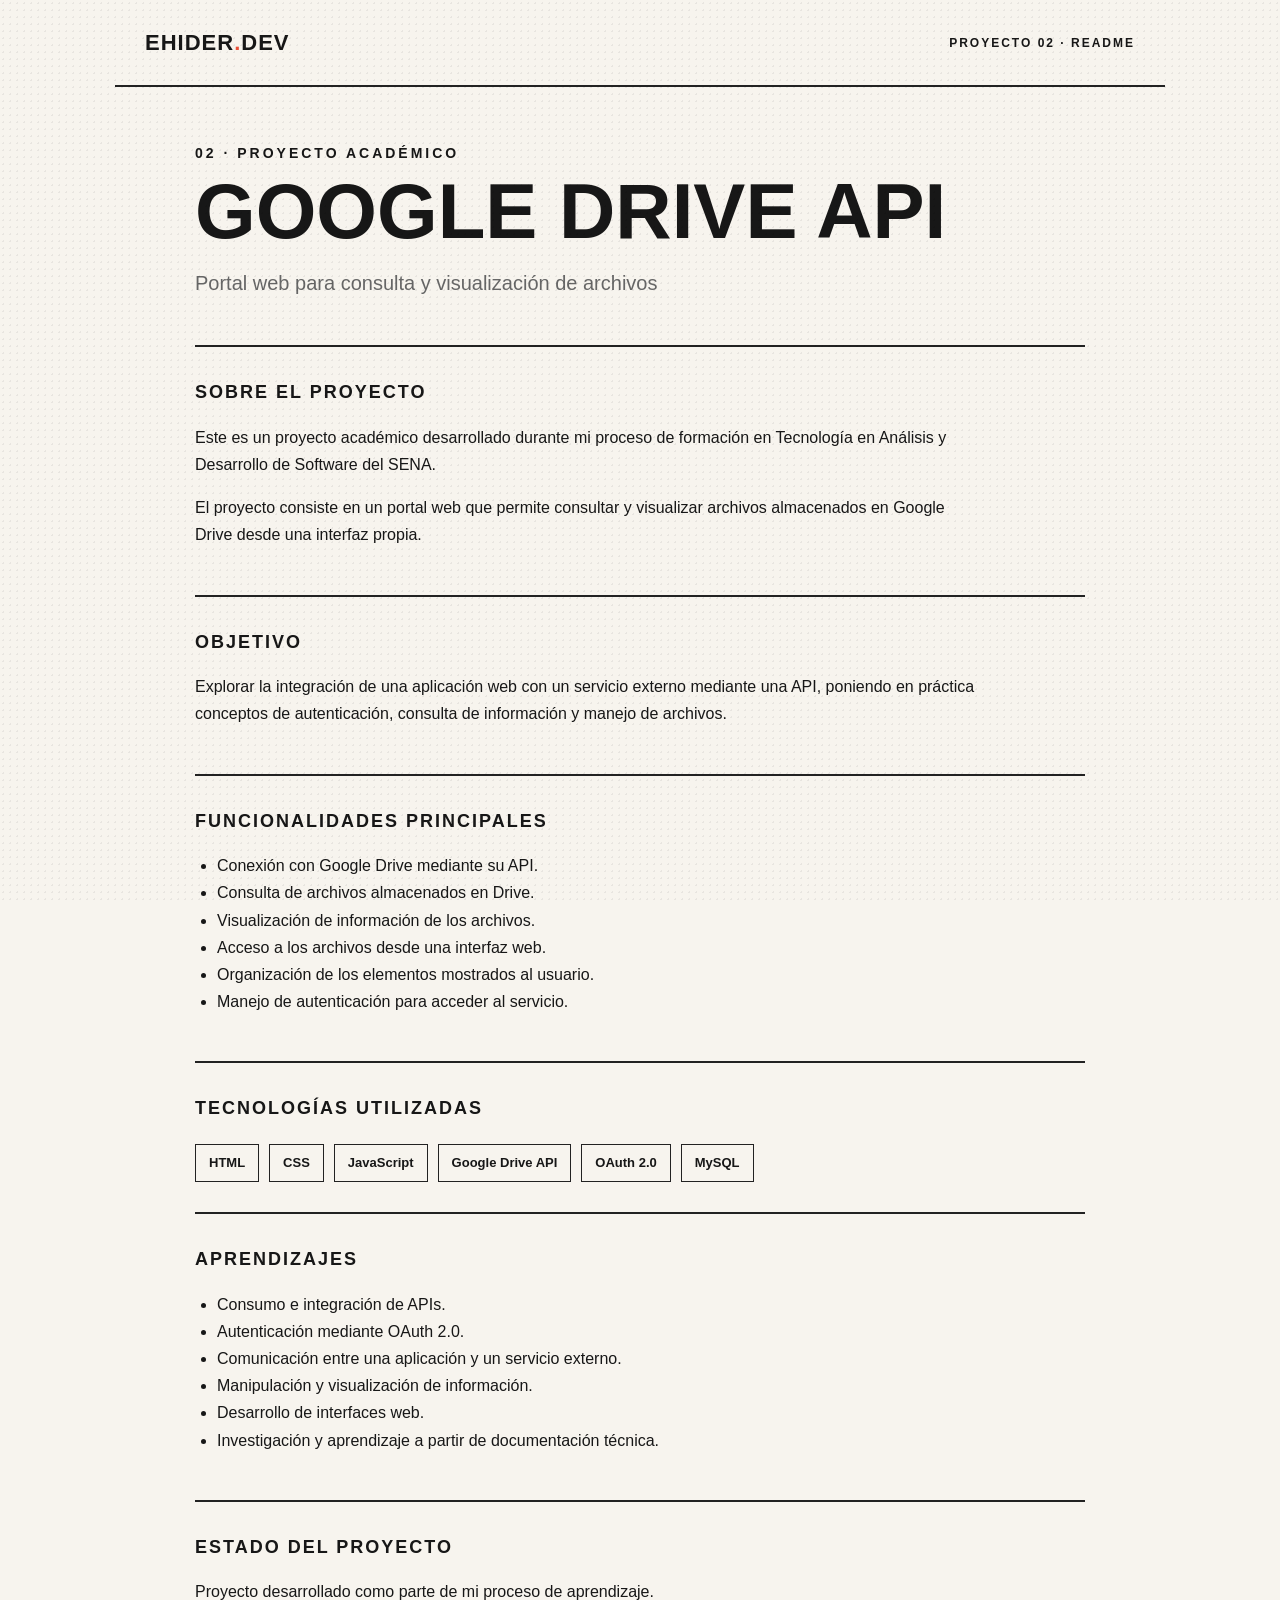
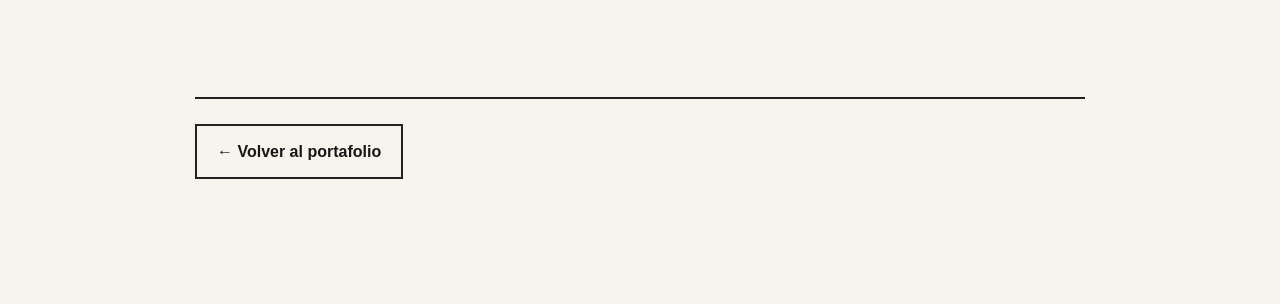
<file: readmes/google-drive.html>
<!DOCTYPE html>
<html lang="es">
<head>
<meta charset="UTF-8">
<meta name="viewport" content="width=device-width, initial-scale=1.0">
<title>Google Drive API — README</title>
<link rel="stylesheet" href="readme.css">
</head>
<body>
<nav class="readme-nav">
<div class="brand">EHIDER<span>.</span>DEV</div>
<div class="volume">PROYECTO 02 · README</div>
</nav>
<main class="readme">
<div class="project-number">02 · PROYECTO ACADÉMICO</div>
<h1>Google Drive API</h1>
<div class="subtitle">Portal web para consulta y visualización de archivos</div>
<section class="section"><h2>Sobre el proyecto</h2><p>Este es un proyecto académico desarrollado durante mi proceso de formación en Tecnología en Análisis y Desarrollo de Software del SENA.</p><p>El proyecto consiste en un portal web que permite consultar y visualizar archivos almacenados en Google Drive desde una interfaz propia.</p></section>
<section class="section"><h2>Objetivo</h2><p>Explorar la integración de una aplicación web con un servicio externo mediante una API, poniendo en práctica conceptos de autenticación, consulta de información y manejo de archivos.</p></section>
<section class="section"><h2>Funcionalidades principales</h2><ul><li>Conexión con Google Drive mediante su API.</li><li>Consulta de archivos almacenados en Drive.</li><li>Visualización de información de los archivos.</li><li>Acceso a los archivos desde una interfaz web.</li><li>Organización de los elementos mostrados al usuario.</li><li>Manejo de autenticación para acceder al servicio.</li></ul></section>
<section class="section"><h2>Tecnologías utilizadas</h2><div class="tags"><span>HTML</span><span>CSS</span><span>JavaScript</span><span>Google Drive API</span><span>OAuth 2.0</span><span>MySQL</span></div></section>
<section class="section"><h2>Aprendizajes</h2><ul><li>Consumo e integración de APIs.</li><li>Autenticación mediante OAuth 2.0.</li><li>Comunicación entre una aplicación y un servicio externo.</li><li>Manipulación y visualización de información.</li><li>Desarrollo de interfaces web.</li><li>Investigación y aprendizaje a partir de documentación técnica.</li></ul></section>
<section class="section"><h2>Estado del proyecto</h2><p>Proyecto desarrollado como parte de mi proceso de aprendizaje.</p></section>
<div class="footer-actions">
<a href="https://ehider18.github.io/" class="btn">← Volver al portafolio</a>
</div>
</main>
</body>
</html>
</file>
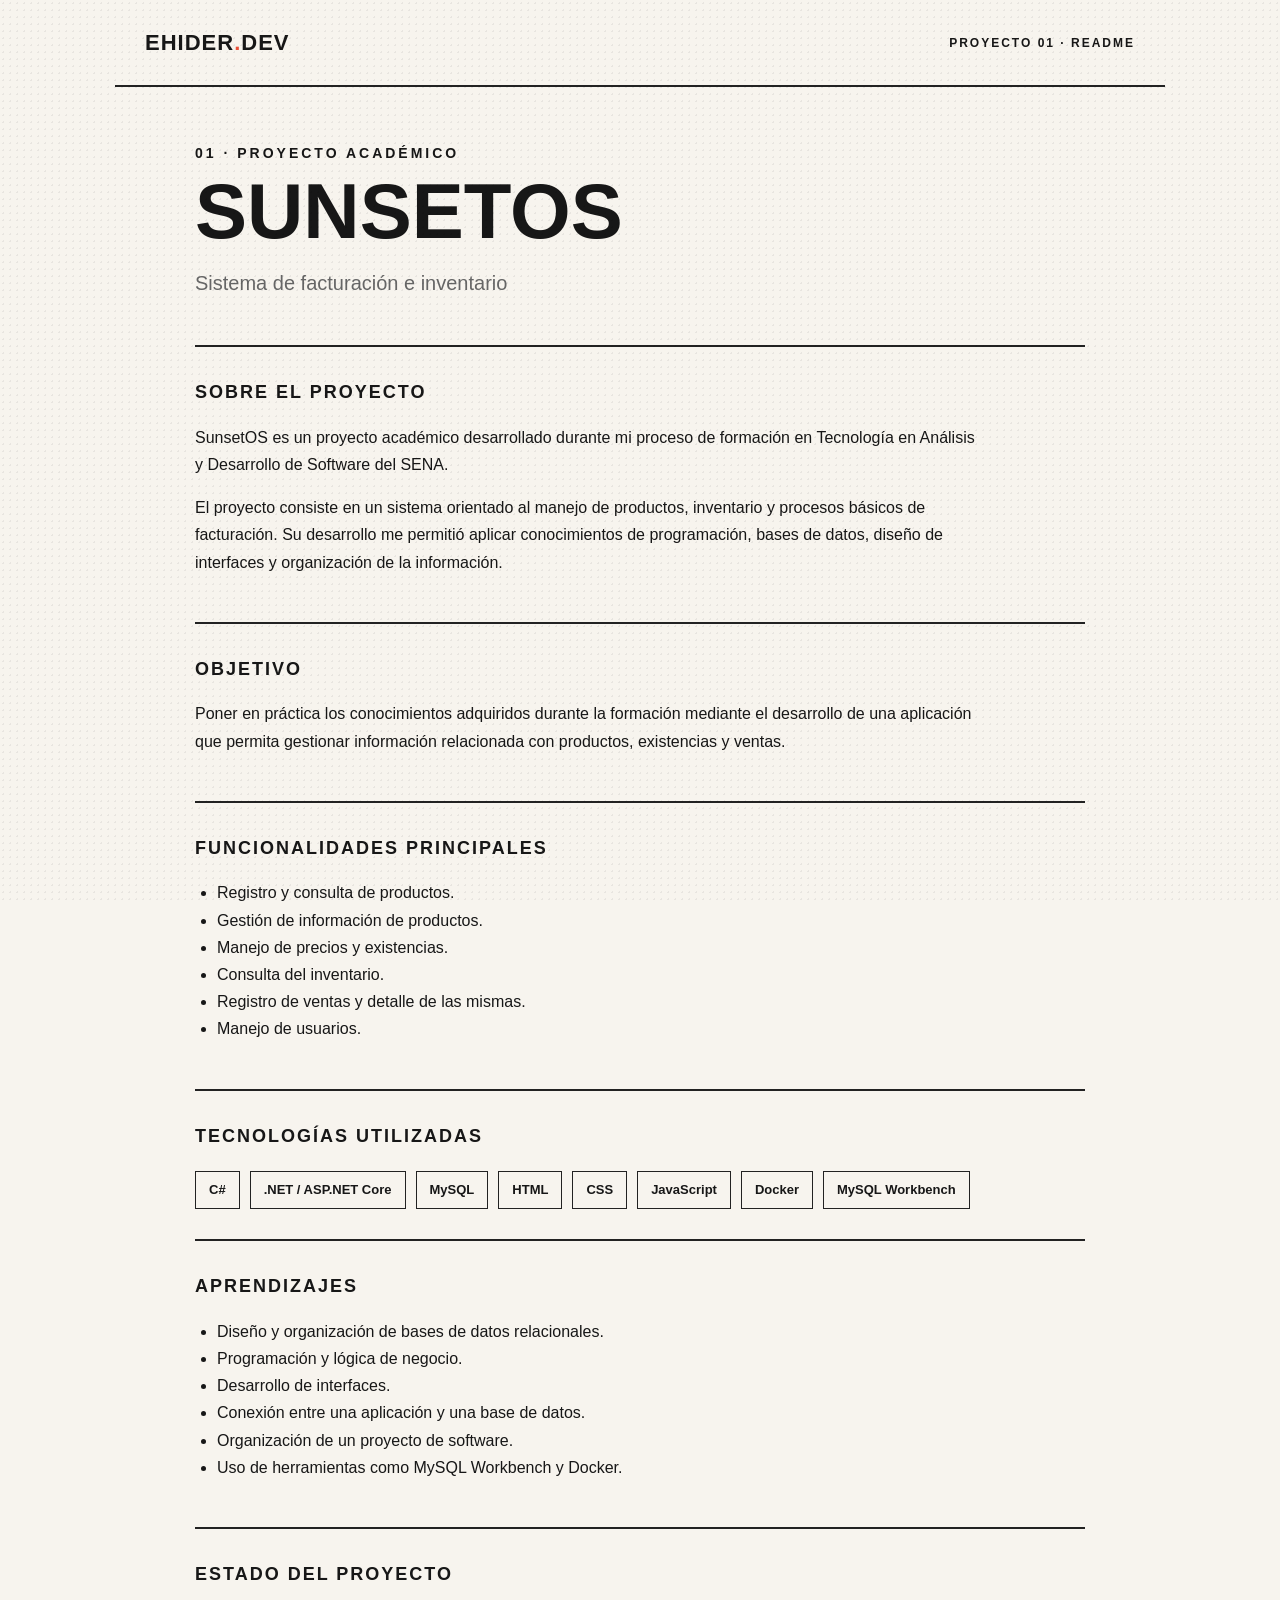
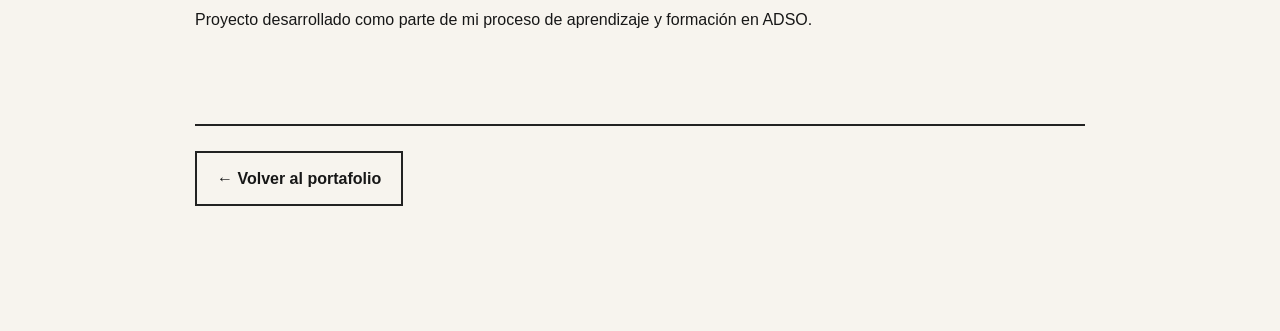
<file: readmes/sunsetos.html>
<!DOCTYPE html>
<html lang="es">
<head>
<meta charset="UTF-8">
<meta name="viewport" content="width=device-width, initial-scale=1.0">
<title>SunsetOS — README</title>
<link rel="stylesheet" href="readme.css">
</head>
<body>
<nav class="readme-nav">
<div class="brand">EHIDER<span>.</span>DEV</div>
<div class="volume">PROYECTO 01 · README</div>
</nav>
<main class="readme">
<div class="project-number">01 · PROYECTO ACADÉMICO</div>
<h1>SunsetOS</h1>
<div class="subtitle">Sistema de facturación e inventario</div>
<section class="section"><h2>Sobre el proyecto</h2><p>SunsetOS es un proyecto académico desarrollado durante mi proceso de formación en Tecnología en Análisis y Desarrollo de Software del SENA.</p><p>El proyecto consiste en un sistema orientado al manejo de productos, inventario y procesos básicos de facturación. Su desarrollo me permitió aplicar conocimientos de programación, bases de datos, diseño de interfaces y organización de la información.</p></section>
<section class="section"><h2>Objetivo</h2><p>Poner en práctica los conocimientos adquiridos durante la formación mediante el desarrollo de una aplicación que permita gestionar información relacionada con productos, existencias y ventas.</p></section>
<section class="section"><h2>Funcionalidades principales</h2><ul><li>Registro y consulta de productos.</li><li>Gestión de información de productos.</li><li>Manejo de precios y existencias.</li><li>Consulta del inventario.</li><li>Registro de ventas y detalle de las mismas.</li><li>Manejo de usuarios.</li></ul></section>
<section class="section"><h2>Tecnologías utilizadas</h2><div class="tags"><span>C#</span><span>.NET / ASP.NET Core</span><span>MySQL</span><span>HTML</span><span>CSS</span><span>JavaScript</span><span>Docker</span><span>MySQL Workbench</span></div></section>
<section class="section"><h2>Aprendizajes</h2><ul><li>Diseño y organización de bases de datos relacionales.</li><li>Programación y lógica de negocio.</li><li>Desarrollo de interfaces.</li><li>Conexión entre una aplicación y una base de datos.</li><li>Organización de un proyecto de software.</li><li>Uso de herramientas como MySQL Workbench y Docker.</li></ul></section>
<section class="section"><h2>Estado del proyecto</h2><p>Proyecto desarrollado como parte de mi proceso de aprendizaje y formación en ADSO.</p></section>
<div class="footer-actions">
<a href="https://ehider18.github.io/" class="btn">← Volver al portafolio</a>
</div>
</main>
</body>
</html>
</file>
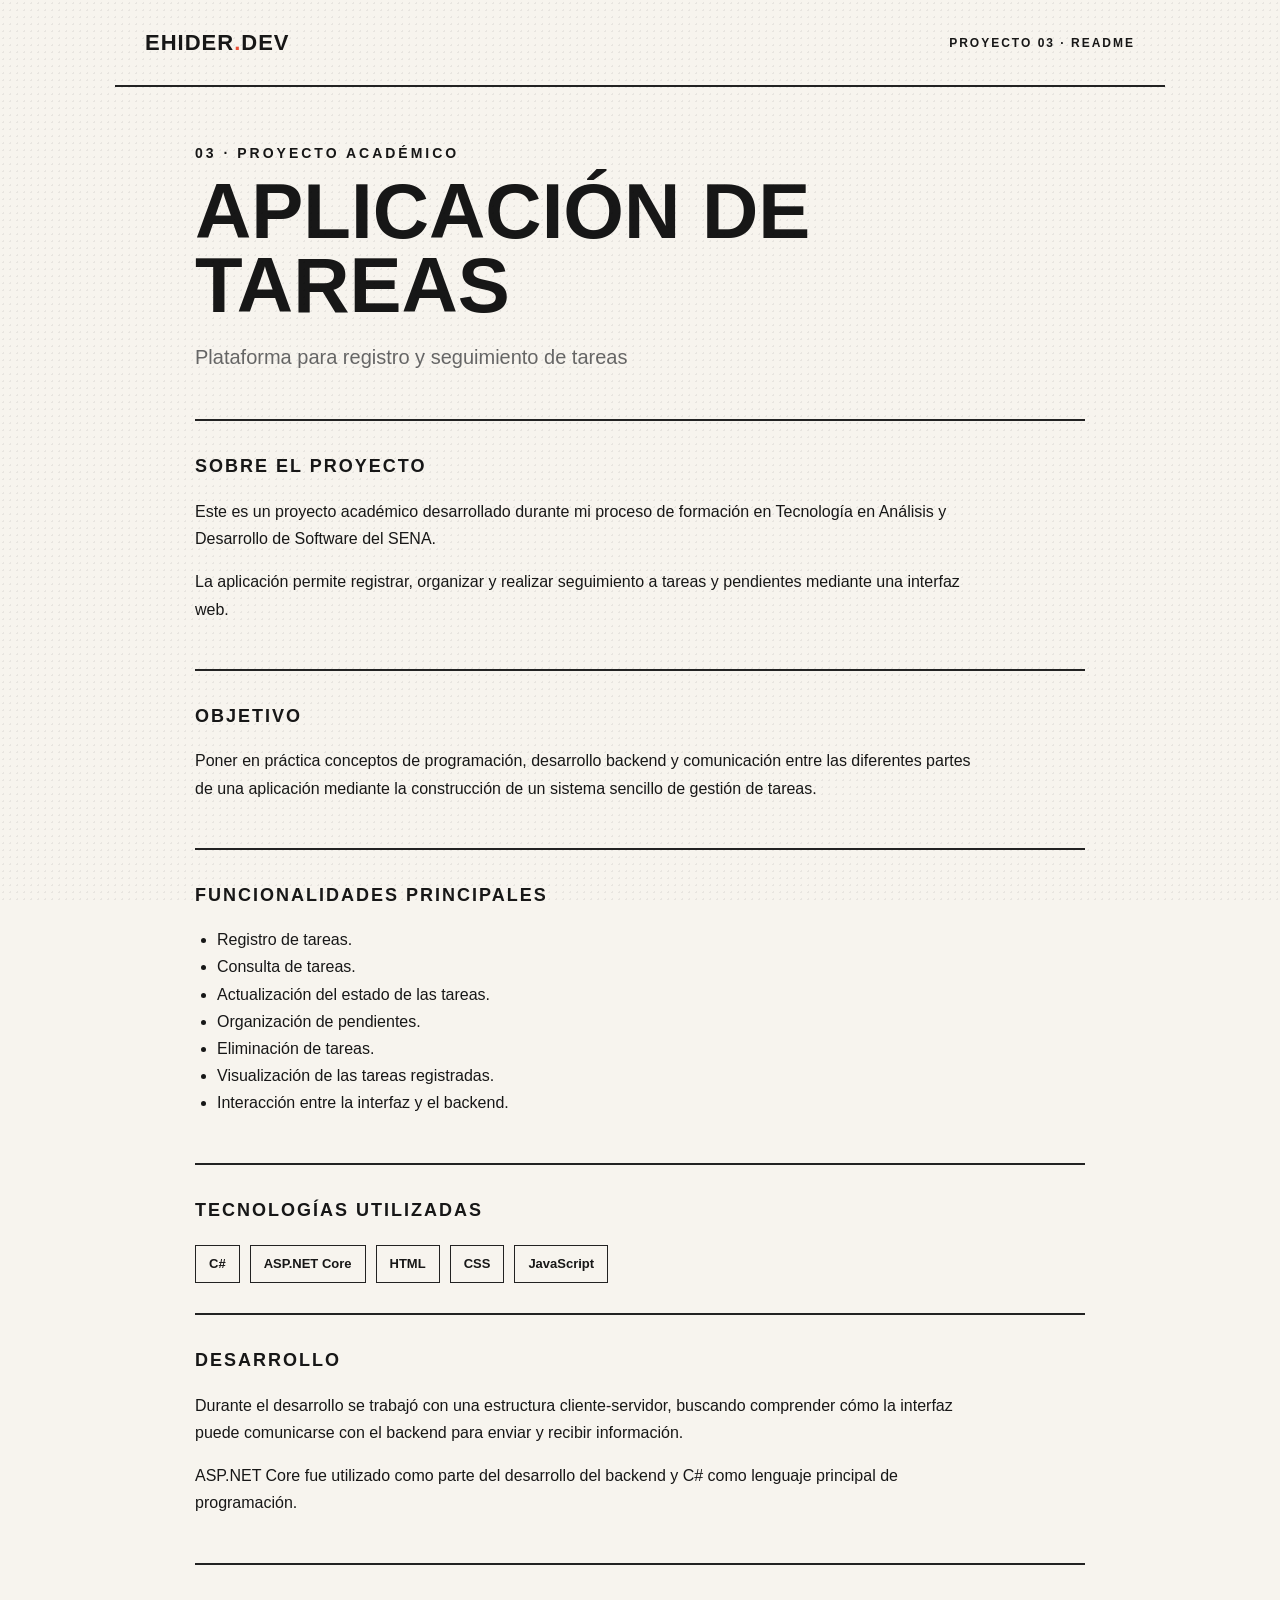
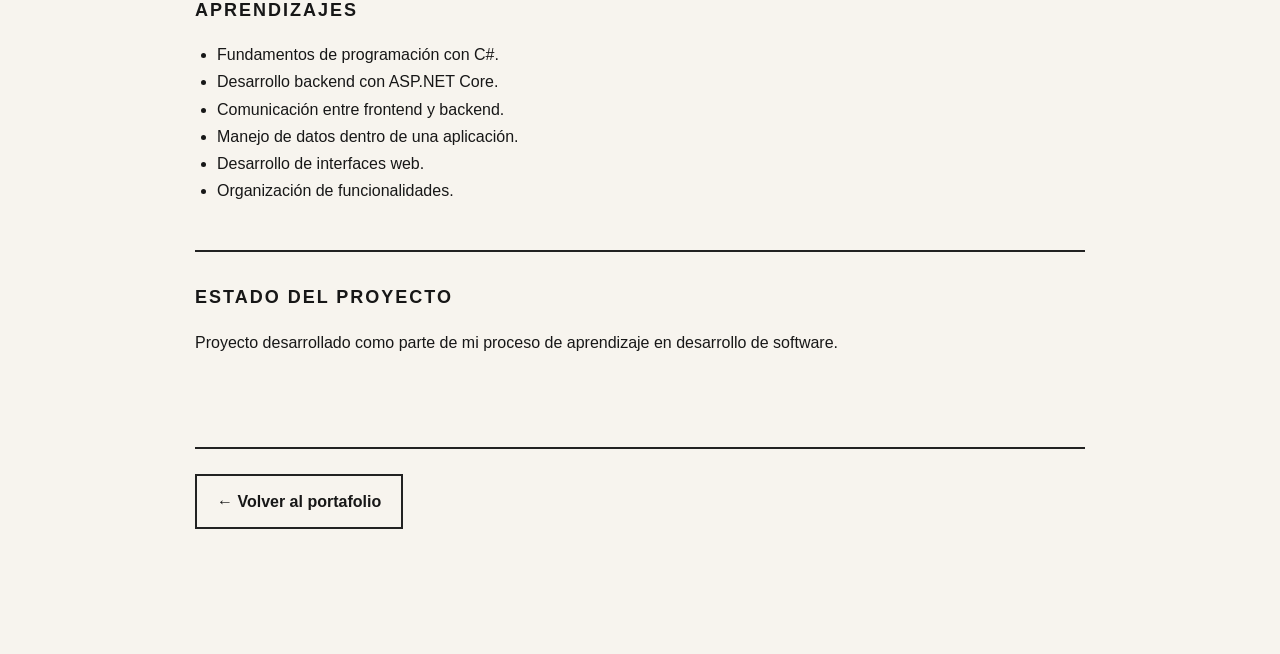
<file: readmes/tareas.html>
<!DOCTYPE html>
<html lang="es">
<head>
<meta charset="UTF-8">
<meta name="viewport" content="width=device-width, initial-scale=1.0">
<title>Aplicación de Tareas — README</title>
<link rel="stylesheet" href="readme.css">
</head>
<body>
<nav class="readme-nav">
<div class="brand">EHIDER<span>.</span>DEV</div>
<div class="volume">PROYECTO 03 · README</div>
</nav>
<main class="readme">
<div class="project-number">03 · PROYECTO ACADÉMICO</div>
<h1>Aplicación de Tareas</h1>
<div class="subtitle">Plataforma para registro y seguimiento de tareas</div>
<section class="section"><h2>Sobre el proyecto</h2><p>Este es un proyecto académico desarrollado durante mi proceso de formación en Tecnología en Análisis y Desarrollo de Software del SENA.</p><p>La aplicación permite registrar, organizar y realizar seguimiento a tareas y pendientes mediante una interfaz web.</p></section>
<section class="section"><h2>Objetivo</h2><p>Poner en práctica conceptos de programación, desarrollo backend y comunicación entre las diferentes partes de una aplicación mediante la construcción de un sistema sencillo de gestión de tareas.</p></section>
<section class="section"><h2>Funcionalidades principales</h2><ul><li>Registro de tareas.</li><li>Consulta de tareas.</li><li>Actualización del estado de las tareas.</li><li>Organización de pendientes.</li><li>Eliminación de tareas.</li><li>Visualización de las tareas registradas.</li><li>Interacción entre la interfaz y el backend.</li></ul></section>
<section class="section"><h2>Tecnologías utilizadas</h2><div class="tags"><span>C#</span><span>ASP.NET Core</span><span>HTML</span><span>CSS</span><span>JavaScript</span></div></section>
<section class="section"><h2>Desarrollo</h2><p>Durante el desarrollo se trabajó con una estructura cliente-servidor, buscando comprender cómo la interfaz puede comunicarse con el backend para enviar y recibir información.</p><p>ASP.NET Core fue utilizado como parte del desarrollo del backend y C# como lenguaje principal de programación.</p></section>
<section class="section"><h2>Aprendizajes</h2><ul><li>Fundamentos de programación con C#.</li><li>Desarrollo backend con ASP.NET Core.</li><li>Comunicación entre frontend y backend.</li><li>Manejo de datos dentro de una aplicación.</li><li>Desarrollo de interfaces web.</li><li>Organización de funcionalidades.</li></ul></section>
<section class="section"><h2>Estado del proyecto</h2><p>Proyecto desarrollado como parte de mi proceso de aprendizaje en desarrollo de software.</p></section>
<div class="footer-actions">
<a href="https://ehider18.github.io/" class="btn">← Volver al portafolio</a>
</div>
</main>
</body>
</html>
</file>
<file: readmes/readme.css>
*{box-sizing:border-box}body{margin:0;background:#f7f4ee;color:#171717;font-family:Arial,Helvetica,sans-serif;line-height:1.7}body:before{content:"";position:fixed;inset:0;pointer-events:none;opacity:.06;background-image:radial-gradient(#000 1px,transparent 1px);background-size:7px 7px}.readme-nav{max-width:1050px;margin:auto;padding:24px 30px;display:flex;justify-content:space-between;align-items:center;border-bottom:2px solid #222}.brand{font-size:22px;font-weight:900;letter-spacing:1px}.brand span{color:#e94f37}.volume{font-size:12px;font-weight:bold;letter-spacing:2px}.readme{max-width:950px;margin:55px auto;padding:0 30px 70px}.project-number{font-size:14px;font-weight:bold;letter-spacing:3px;margin-bottom:8px}h1{font-size:clamp(42px,7vw,78px);line-height:.95;margin:0;text-transform:uppercase}.subtitle{font-size:20px;color:#666;margin:18px 0 45px}.section{border-top:2px solid #222;padding:30px 0}h2{margin:0 0 15px;font-size:18px;text-transform:uppercase;letter-spacing:2px}p{max-width:780px}.tags{display:flex;flex-wrap:wrap;gap:10px;margin-top:20px}.tags span{border:1px solid #222;padding:7px 13px;font-size:13px;font-weight:bold}ul{padding-left:22px}.footer-actions{display:flex;justify-content:space-between;gap:15px;margin-top:45px;padding-top:25px;border-top:2px solid #222}.btn{display:inline-block;padding:12px 20px;border:2px solid #222;color:#171717;text-decoration:none;font-weight:bold;transition:.2s}.btn:hover{background:#171717;color:#f7f4ee;transform:translateY(-2px)}@media(max-width:700px){.readme-nav{padding:20px}.readme{margin:35px auto;padding:0 20px 50px}.footer-actions{flex-direction:column}.btn{text-align:center}}
</file>
